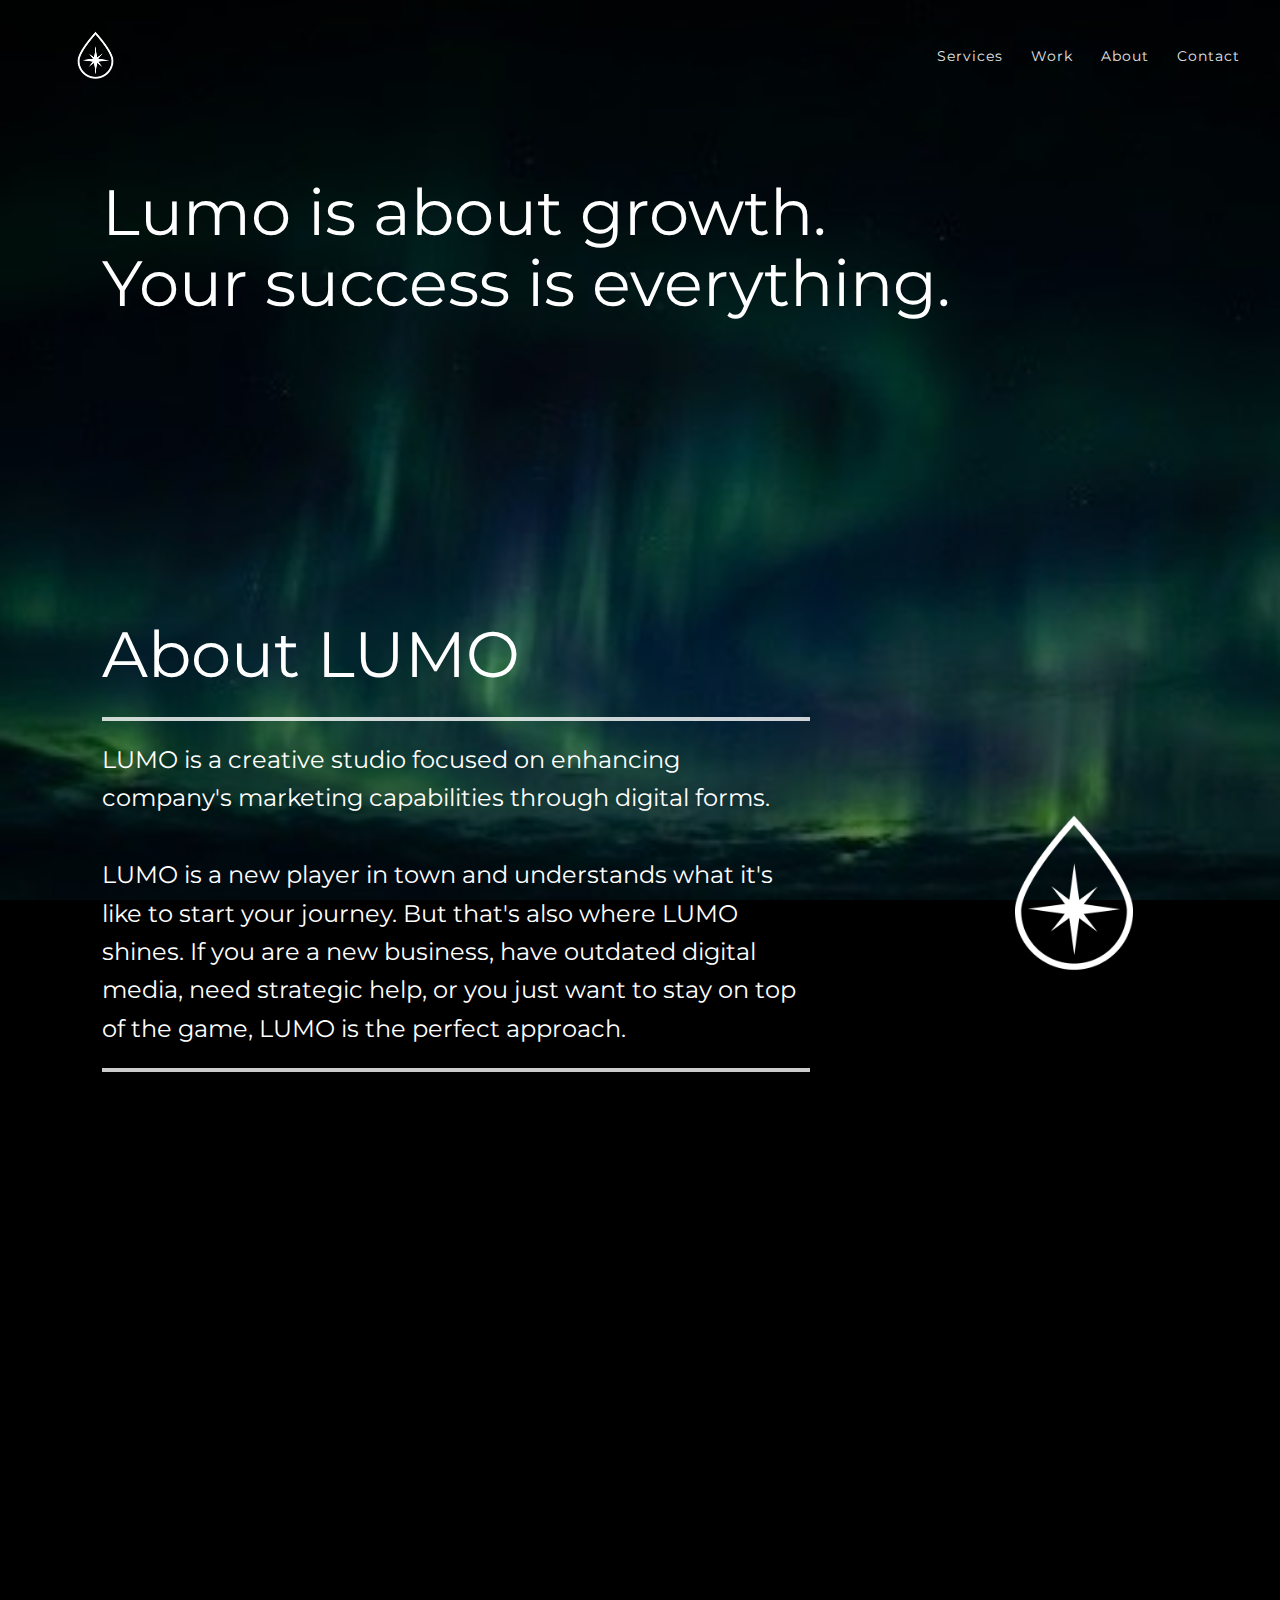
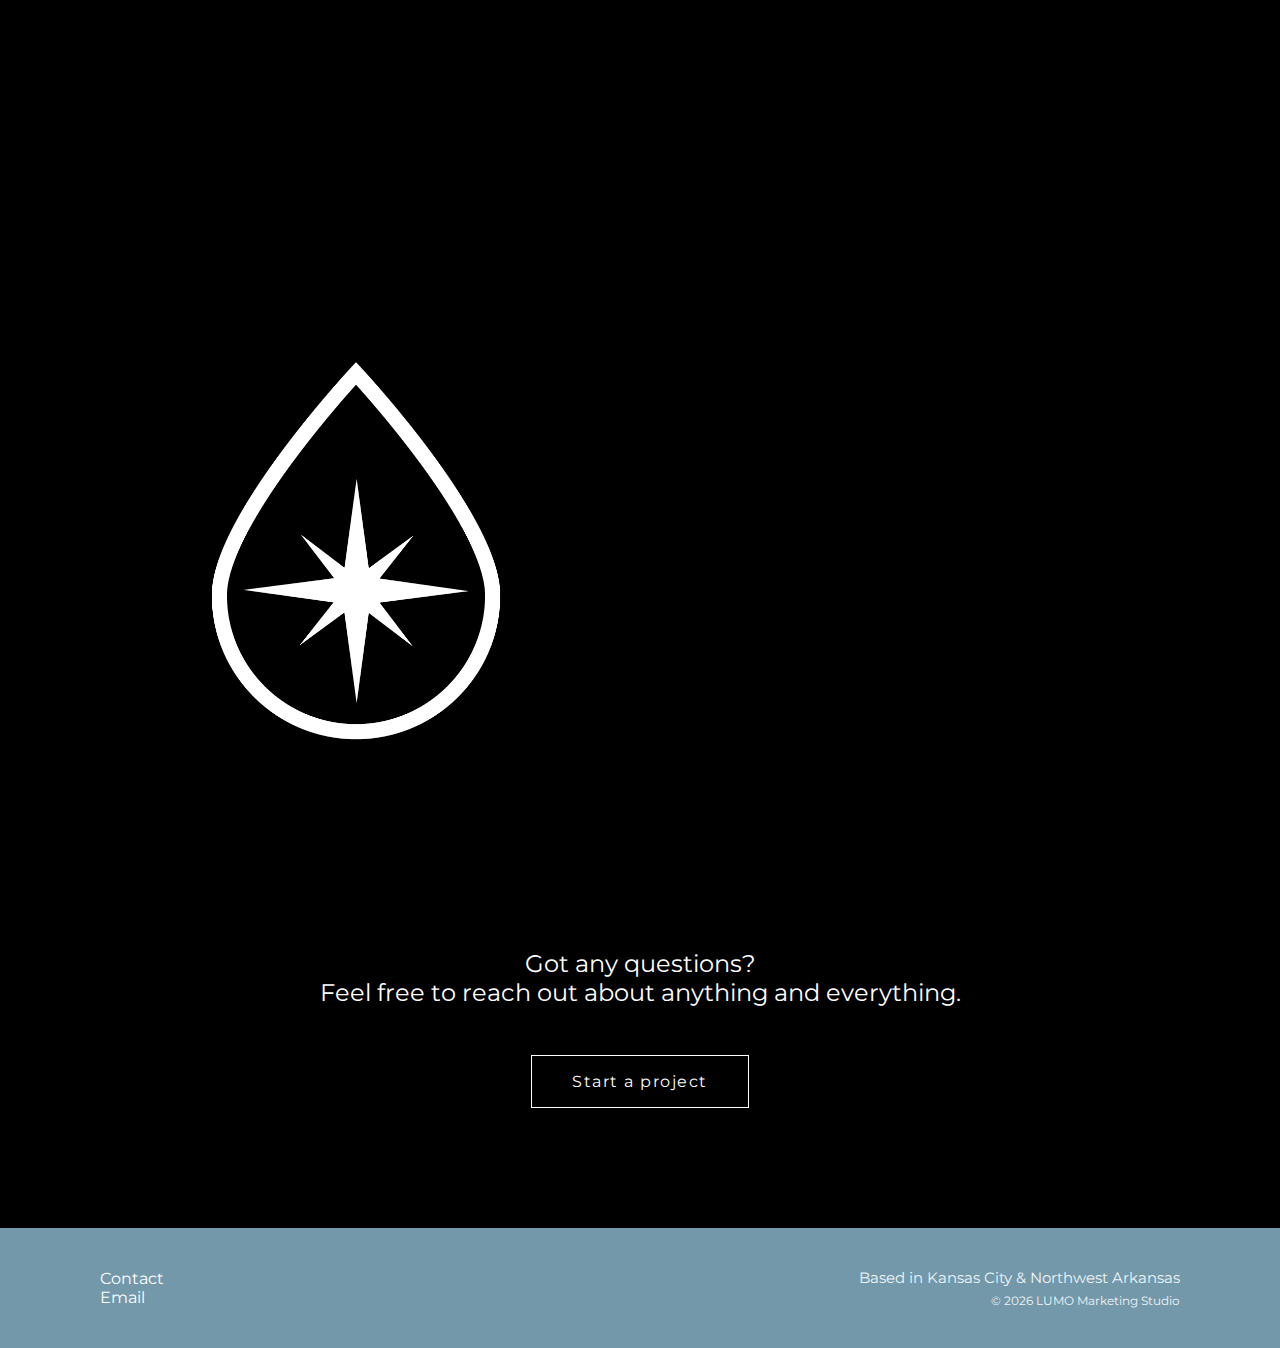
<file: about.html>
<!DOCTYPE html>
<html lang="en">
<head>
  <meta charset="UTF-8">
  <meta name="viewport" content="width=device-width, initial-scale=1.0">
  <title>About — LUMO Creative</title>

  <link rel="stylesheet" href="css/style.css">
  <link rel="stylesheet" href="css/about.css">
  <link rel="preconnect" href="https://fonts.googleapis.com">
<link rel="preconnect" href="https://fonts.gstatic.com" crossorigin>
<link href="https://fonts.googleapis.com/css2?family=Montserrat:wght@400;600;700&display=swap" rel="stylesheet">

</head>
<body>

  <!-- NAV (same as home) -->
  <header class="nav">
   <a href="index.html" class="logo">
  <img src="assets/ICON-V1.png" alt="LUMO logo">
</a>
    <nav>
      <a href="services.html">Services</a>
      <a href="work.html">Work</a>
      <a href="about.html">About</a>
      <a href="contact.html">Contact</a>
    </nav>
  </header>

  <!-- HERO -->
  <section class="about-hero fade-up">
    <h1>Lumo is about growth.<br>Your success is everything.</h1>
  </section>

  <!-- PHILOSOPHY -->
<section class="about-philosophy">
  <div class="about-text">
    <h2 class="fade-up delay-2">About LUMO</h2>
    <p class="fade-up delay-2">
      LUMO is a creative studio focused on enhancing company's marketing capabilities
      through digital forms. <br><br> 
      LUMO is a new player in town and understands what it's like
      to start your journey. But that's also where LUMO shines. If you are a new business,
      have outdated digital media, need strategic help, or you just want to stay on top of the game,
      LUMO is the perfect approach. 
    </p>
  </div>

  <div class="about-image fade-up delay-2">
    <img src="assets/ICON-V1.png" alt="About LUMO Image">
  </div>
  </section>
<!--  <section class="about-services">
    <div>
      <h3>Web Design</h3>
      <p>Clean, conversion-driven, visually restrained.</p>
    </div>
    <div>
      <h3>Analytics & Strategy</h3>
      <p>Design decisions backed by data.</p>
    </div>
    <div>
      <h3>SEO / GEO</h3>
      <p>Built to be found, not chased.</p>
    </div>
  </section>-->
  <!-- SERVICES / APPROACH -->

  <section class="about-location">

  <div class="location-maps">
    <div class="map-card fade-up delay-1">
  <iframe
    src="https://www.google.com/maps?q=Kansas+City,MO&output=embed"
    loading="lazy"
  ></iframe>
</div>
<div class="map-card fade-up delay-1">
  <iframe
    src="https://www.google.com/maps?q=Northwest+Arkansas&output=embed"
    loading="lazy"
  ></iframe>
</div>

    
  </div>

  <div class="location-text fade-up">
    <h2>Based in Kansas City & Northwest Arkansas</h2>
    <p>
        LUMO operates primarily digitally and partners anywhere in the US. 
        However, we are based locally around the Kansas City and NWA areas. LUMO has extensive knowledge
        of these areas and capabilities of in person meetings here. 
    </p>
    <p>
      Both Kansas City and NWA are fast growing markets providing the birthgrounds for many 
      new businesses and opportunities to come. Marketing will become crucial in these markets for spreading the word!
    </p>
  </div>

</section>


   
  <!-- FOUNDER -->
  <section class="about-founder">
    <img src="assets/ICON-V1.png" alt="The founder's headshot">
    <div>
      <h3 class="fade-up">FOUNDER - Kyle Owen</h3>
      <p class="fade-up">
        Kyle is a passionate marketing specialist from Kansas. Graduating from 
        The University of Kansas in 2025, Kyle immediately wants to make a difference. 
        With a strong background in creative disciplines, while also having a knack for 
        numbers and data, Kyle's dream is to work as a digital marketer. </br></br>
        His strive for impact combined with his unique design perspective is what makes 
        his campains meaningful. 
        Kyle's love for arts and music plays a huge part in developing brands and campains or even just finding something new to 
        showcase about clients. 
        Kyle's dreams are sky high, reach out to talk with him!


      </p>
    </div>
  </section>
<!-- Location section needed-->



  <!-- CTA -->
  <section class="about-cta">
    <h2>Got any questions? </br>Feel free to reach out about anything and everything.</h2>
    <a href="contact.html" class="cta-button">Start a project</a>
  </section>

  <script>
    const observer = new IntersectionObserver((entries) => {
      entries.forEach(entry => {
        if (entry.isIntersecting) {
          entry.target.classList.add("in-view");
        }
      });
    }, { threshold: 0.1 });

    document.querySelectorAll(".fade-up, blur-reveal").forEach(el => {
      observer.observe(el);
    });
  </script>

   <!-- FOOTER -->
  <footer class="footer">
    <div class="footer-content">
      <div class="footer-contact">
        <p>Contact</p>
        <p>Email</p>
      </div>

      <div class="footer-socials">
        <a href="#"><i class="fab fa-instagram"></i></a>
        <a href="#"><i class="fab fa-x-twitter"></i></a>
        <a href="#"><i class="fab fa-linkedin-in"></i></a>
      </div>
  <div class="footer-meta">
  <div class="footer-location">Based in Kansas City & Northwest Arkansas</div>
  <div class="footer-copy">© 2026 LUMO Marketing Studio</div>
</div>
    </div>
  </footer>

</body>
</html>
</file>
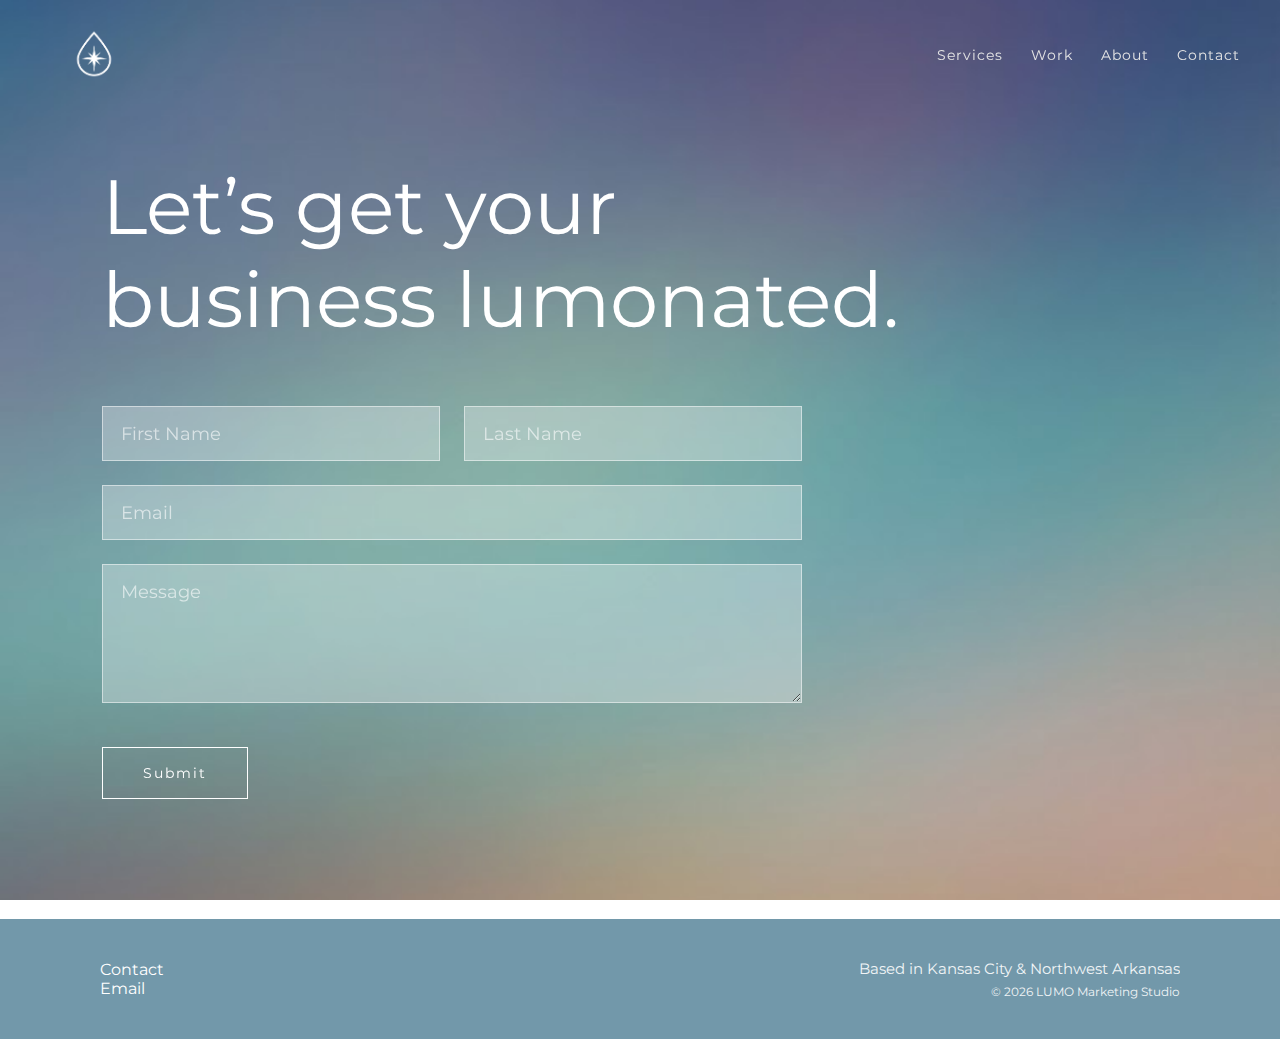
<file: contact.html>
<!DOCTYPE html>
<html lang="en">
<head>
  <meta charset="UTF-8">
  <meta name="viewport" content="width=device-width, initial-scale=1.0">
  <title>LUMO — Contact</title>

  <!-- Montserrat -->
  <link rel="preconnect" href="https://fonts.googleapis.com">
  <link rel="preconnect" href="https://fonts.gstatic.com" crossorigin>
  <link href="https://fonts.googleapis.com/css2?family=Montserrat:wght@400;600;700&display=swap" rel="stylesheet">
  <!-- Font Awesome for social icons -->
  <link rel="stylesheet" href="https://cdnjs.cloudflare.com/ajax/libs/font-awesome/6.4.2/css/all.min.css" integrity="sha512-p9Qb4TH0vVukx5cYzJcN2wqY6MdZKkHxk8cGj4gZb6H+XoU/NUD/m1uCzO0ku7Zl5N6G6URf3ZvQhK3jF9I3jA==" crossorigin="anonymous" referrerpolicy="no-referrer" />

  <link rel="stylesheet" href="css/contact.css">
</head>
<body>
  <nav class="nav">
    <a href="index.html" class="logo">
      <img src="assets/ICON-V1.png" alt="LUMO logo">
    </a>
    <div class="nav-links">
      <a href="services.html">Services</a>
      <a href="work.html">Work</a>
      <a href="about.html">About</a>
      <a href="contact.html">Contact</a>
    </div>
  </nav>

   <!-- CONTACT SECTION -->
  <section class="contact">
    <h1 class="fade-up">Let’s get your business lumonated.</h1>

    <form class="contact-form fade-up delay-2">
      <div class="row">
        <input type="text" placeholder="First Name" required>
        <input type="text" placeholder="Last Name" required>
      </div>

      <input type="email" placeholder="Email" required>

      <textarea placeholder="Message" rows="5" required></textarea>

      <button type="submit">Submit</button>
    </form>
  </section>

      <!-- FOOTER (reuse exactly) -->
 <!-- FOOTER -->
  <footer class="footer">
    <div class="footer-content">
      <div class="footer-contact">
        <p>Contact</p>
        <p>Email</p>
      </div>

      <div class="footer-socials">
        <a href="#"><i class="fab fa-instagram"></i></a>
        <a href="#"><i class="fab fa-x-twitter"></i></a>
        <a href="#"><i class="fab fa-linkedin-in"></i></a>
      </div>
  <div class="footer-meta">
  <div class="footer-location">Based in Kansas City & Northwest Arkansas</div>
  <div class="footer-copy">© 2026 LUMO Marketing Studio</div>
</div>
    </div>
  </footer>

  <script>
  const observer = new IntersectionObserver((entries) => {
    entries.forEach(entry => {
      if (entry.isIntersecting) {
        entry.target.classList.add("in-view");
      }
    });
  }, { threshold: 0.2 });

  document.querySelectorAll(".fade-up").forEach(el => {
    observer.observe(el);
  });
</script>

</body>

</html>
</file>
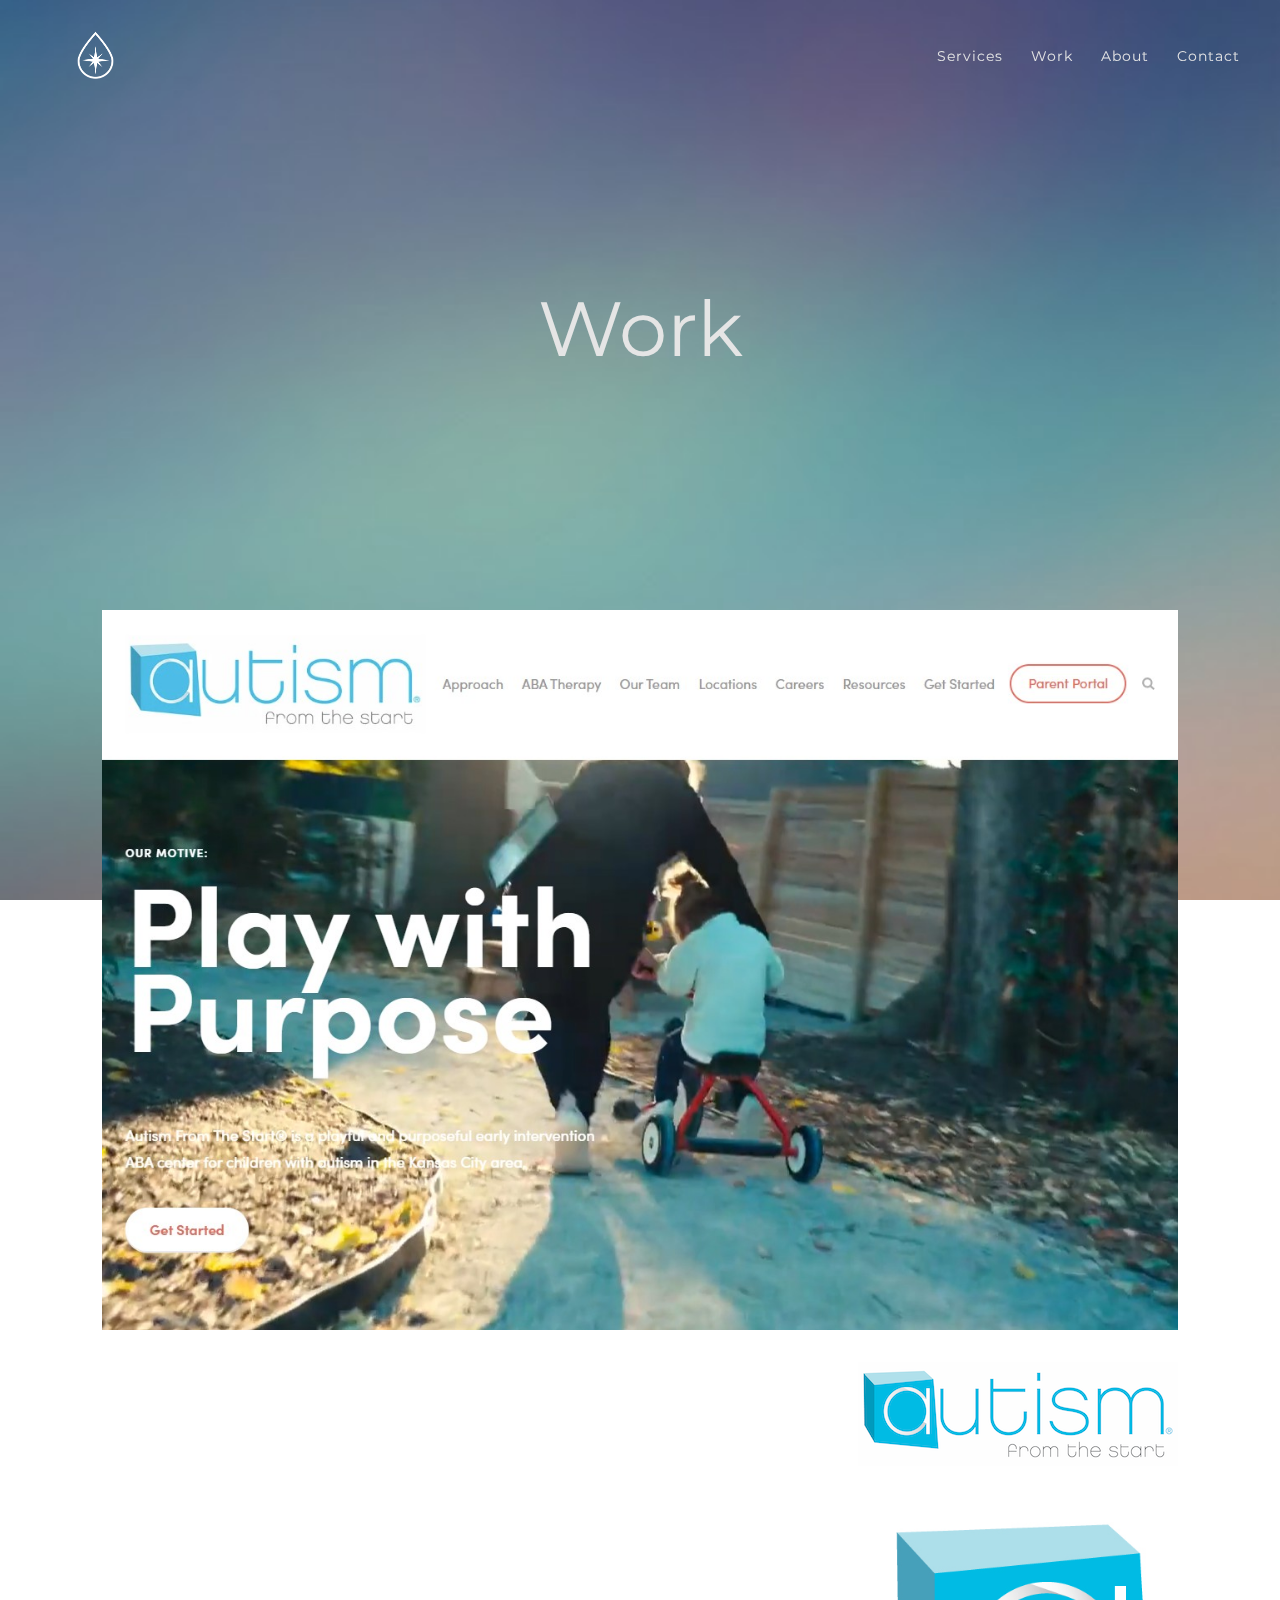
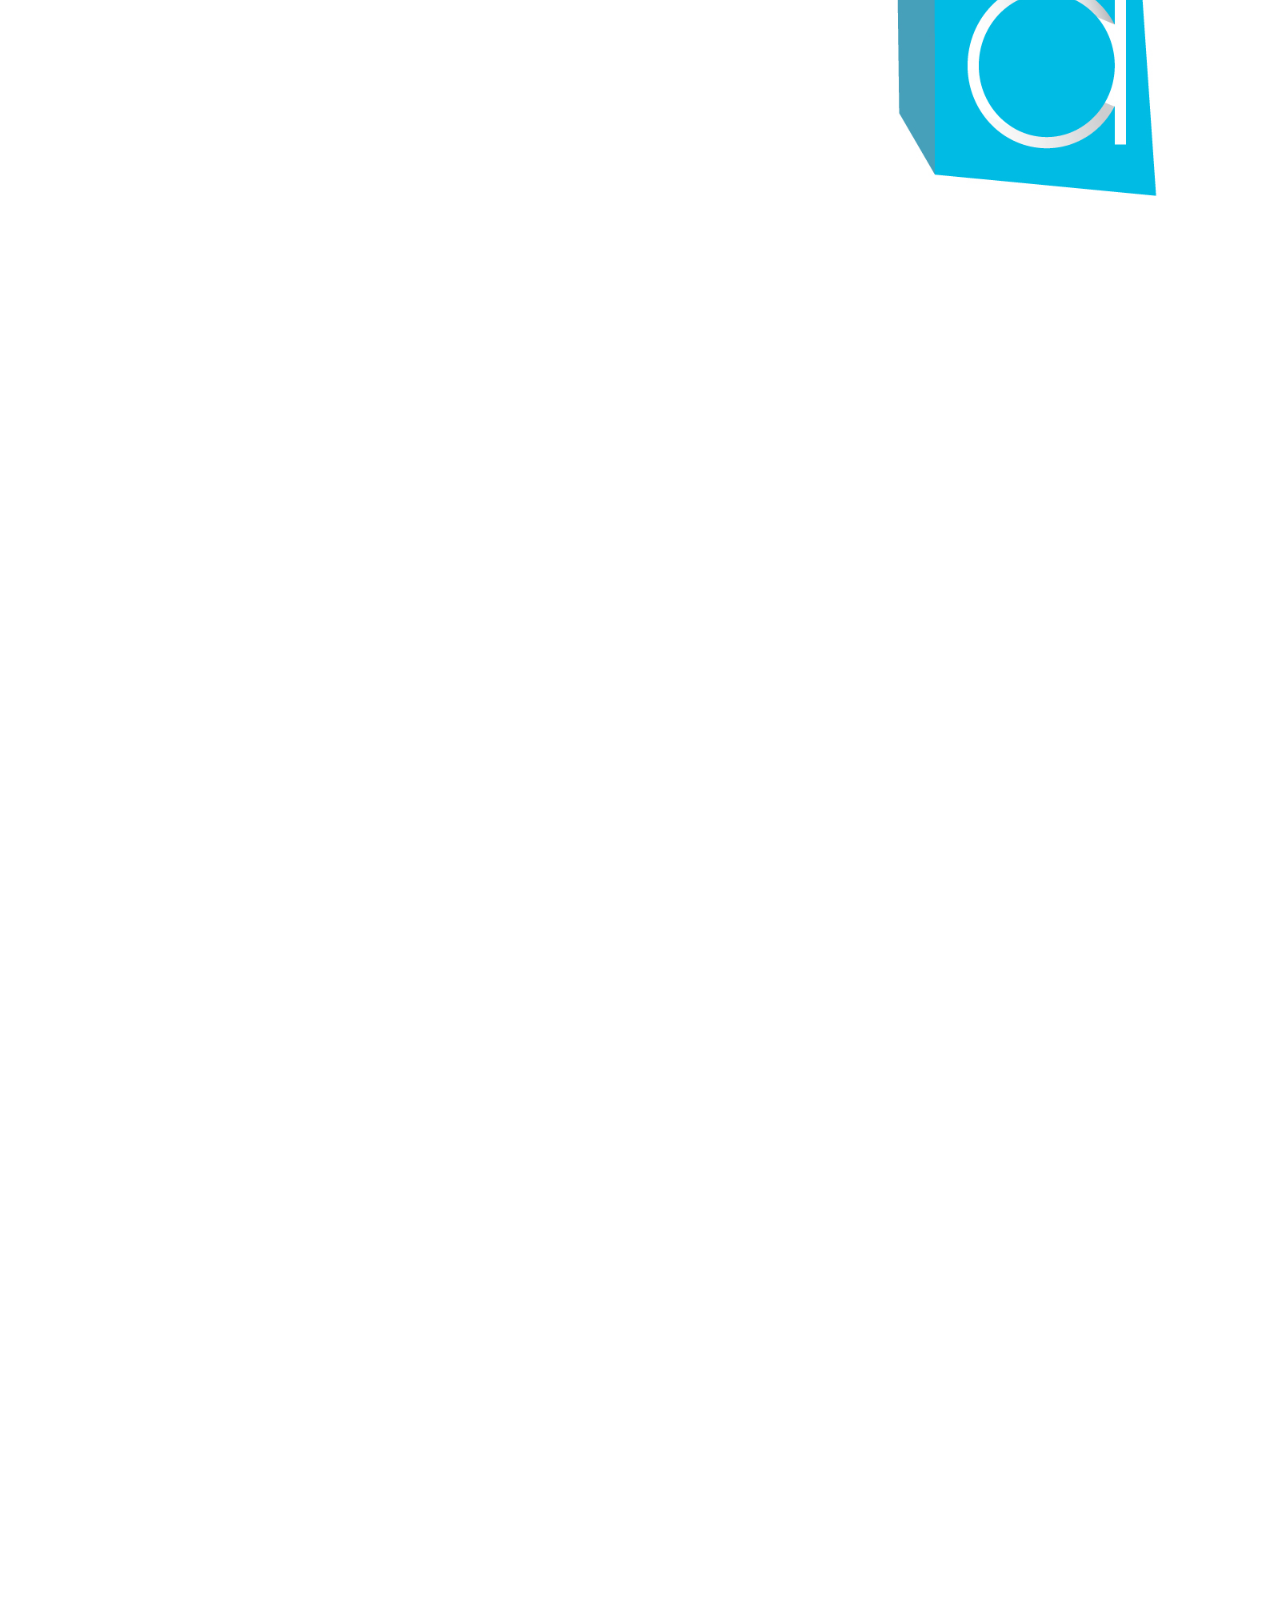
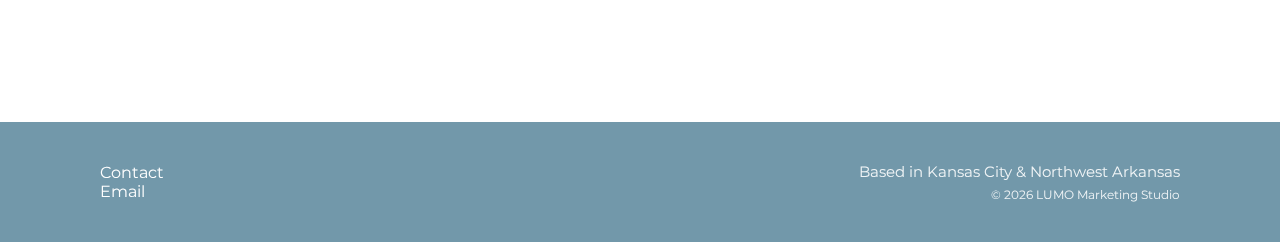
<file: work.html>
<!DOCTYPE html>
<html lang="en">
<head>
  <meta charset="UTF-8">
  <meta name="viewport" content="width=device-width, initial-scale=1.0">
  <title>LUMO — Work</title>

  <!-- Montserrat -->
  <link rel="preconnect" href="https://fonts.googleapis.com">
  <link rel="preconnect" href="https://fonts.gstatic.com" crossorigin>
  <link href="https://fonts.googleapis.com/css2?family=Montserrat:wght@400;600;700&display=swap" rel="stylesheet">
  <!-- Font Awesome for social icons -->
  <link rel="stylesheet" href="https://cdnjs.cloudflare.com/ajax/libs/font-awesome/6.4.2/css/all.min.css" integrity="sha512-p9Qb4TH0vVukx5cYzJcN2wqY6MdZKkHxk8cGj4gZb6H+XoU/NUD/m1uCzO0ku7Zl5N6G6URf3ZvQhK3jF9I3jA==" crossorigin="anonymous" referrerpolicy="no-referrer" />

  <link rel="stylesheet" href="css/work.css">
</head>
<body>

  <!-- NAV -->
  <nav class="nav">
     <div class="logo">
   <a href="index.html" class="logo">
  <img src="assets/ICON-V1.png" alt="LUMO logo">
  </div>
    <div class="nav-links">
      <a href="services.html">Services</a>
      <a href="work.html">Work</a>
      <a href="about.html">About</a>
      <a href="contact.html">Contact</a>
    </div>
  </nav>

  <!-- INTRO SECTION -->
  <section class="services-intro fade-up">
    <h1 class="fade-up">Work </h1>
    <p class="fade-up">
     
    </p>
  </section>

<section class="work-page">

  <div class="work-card fade-up">

    <div class="work-image">
      <img src="assets/AFTS Frontpage.jpg" alt="Autism From the Start Website Front Page">
    </div>

    <div class="work-content">

      <div class="work-text fade-up">
        <h2 class="fade-up">Client Project Name</h2>
        <p class="fade-up">
          A brief description of the project, the challenge, and the outcome.
          Focus on clarity, craft, and impact. This is the very long description from the AFTS paragraph.
          Let’s see how long it can go and what it looks like when it’s super long.
        </p>
      </div>

      <div class="work-side-images">
        <img src="assets/AFTS/30 KB LOGO png.png" alt="Autism from the start Logo">
        <img src="assets/AFTS/AFTS. A Block only.jpeg" alt="Autism From the Start logo">
      </div>

    </div>

  </div>

  <div class="work-card fade-up">
    <div class="work-image fade-up">
      <img src="assets/AFTS/work in progress.jpg" class="fade-up" alt="Work in progress screensaver">
    </div>

    <div class="work-content">
      <h2 class="fade-up">Virtue Production</h2>
      <p class="fade-up">
        Virtue Prodcution is a sound production company based in Nashville.
        We're currently working on the website. Stay tuned for updates!!!
      </p>
    </div>
  </div>

</section>

<!-- CTA SECTION -->
<section class="work-cta">
  <h2>Want to join the fun?</h2>
  <p>Reach out and let's talk about marketing possibilities.</p>
  <a href="contact.html" class="cta-button">Contact Us</a>
</section>


 <!-- FOOTER -->
  <footer class="footer">
    <div class="footer-content">
      <div class="footer-contact">
        <p>Contact</p>
        <p>Email</p>
      </div>

      <div class="footer-socials">
        <a href="#"><i class="fab fa-instagram"></i></a>
        <a href="#"><i class="fab fa-x-twitter"></i></a>
        <a href="#"><i class="fab fa-linkedin-in"></i></a>
      </div>
  <div class="footer-meta">
  <div class="footer-location">Based in Kansas City & Northwest Arkansas</div>
  <div class="footer-copy">© 2026 LUMO Marketing Studio</div>
</div>
    </div>
  </footer>


    <!-- your page content -->

  <script>
    const observer = new IntersectionObserver((entries) => {
      entries.forEach(entry => {
        if (entry.isIntersecting) {
          entry.target.classList.add("in-view");
        }
      });
    }, { threshold: 0.1 });

    document.querySelectorAll(".fade-up").forEach(el => {
      observer.observe(el);
    });
  </script>
</body>
</html>

</body>
</html>
</file>
<file: css/style.css>
* {
  margin: 0;
  padding: 0;
  box-sizing: border-box;
  font-family: 'Montserrat', sans-serif;
}

body {
  background: #000;
  color: #fff;
}

/* NAV */
.nav {
  position: absolute;
  top: 0;
  left: 0;
  width: 100%;
  padding: 24px 40px;
  display: flex;
  justify-content: space-between;
  align-items: center;
  z-index: 10;
}
.nav a {
  margin-left: 24px;
  text-decoration: none;
  color: #e5e5e5;
  font-size: 14px;
  letter-spacing: 1px;
}

.logo {
  font-weight: 500;
  letter-spacing: 2px;
}

.logo img {
  height: 63px; /* adjust to taste */
  width: auto;
  display: block;
}

/* HERO */
.hero {
  position: relative;
  height: 100vh;
  overflow: hidden;
 

}

.hero-video {
  position: absolute;
  width: 100%;
  height: 100%;
  object-fit: cover;
}

.hero::after {
  content: "";
  position: absolute;
  inset: 0;
  
}

.hero-content {
  position: relative;
  z-index: 2;
  height: 100%;
  display: flex;
  flex-direction: column;
  justify-content: center;
  align-items: center;
}

.hero-content h1 {
  font-size: clamp(4rem, 10vw, 9rem);
  font-weight: 300;
  letter-spacing: 8px;
}

.hero-content p {
  margin-top: 12px;
  font-size: 14px;
  letter-spacing: 2px;
  opacity: 0.8;
}

.hero-socials {
  position: absolute;
  bottom: 30px;
  left: 40px;
  z-index: 2;
}

.hero-socials a {
  margin-right: 14px;
  color: #ccc;
}

.hero-tagline {
  position: absolute;
  bottom: 80px;
  left: 40px;
  z-index: 2;
  font-size: 14px;
  letter-spacing: 1.5px;
  opacity: 0.85;
  max-width: 280px;
}
/* WORK SECTION */
/* SECTION STYLING */
.work {
  padding: 0;       /* remove padding so cards touch edges */
  margin: 0;
  display: flex;
  flex-direction: column;
}

/* FULL-WIDTH CARDS */
.work-card {
  position: relative;
  height: 55vh;          /* adjust height as needed */
  width: 100%;           /* full viewport width */
  border-radius: 0;       /* optional, remove rounded corners */
  overflow: hidden;
  display: flex;
  align-items: center;    /* vertical center text */
  text-decoration: none; /* removes underline from link text */

}

/*/* CARD IMAGES */
/* Flip the first card’s normal image horizontally */
.work-card:nth-child(1) img:not(.hover-img) {
    transform: rotate(180deg);  /* flip horizontally */
}
.work-card img {
  position: absolute;
  top: 0;
  left: 0;
  width: 100%;
  height: 100%;
  object-fit: cover;      /* cover the entire rectangle */
  object-position: bottom;   /* shift image up to show top */
  transition: opacity 0.5s ease;
  z-index: 1;
}

.work-card .hover-img {
  opacity: 0;
}

.work-card:hover .hover-img {
  opacity: 1;
}

/* TEXT OVERLAY */
.work-text {
  position: relative;      /* relative to card */
  z-index: 2;
  font-family: 'Montserrat', sans-serif;
  font-weight: 0;
  font-size: clamp(2rem, 4vw, 3rem);
  color: #fff;
  text-align: left;
  background-color: rgba(0, 0, 0, 0); /* semi-transparent strip */
  padding: 10px 20px;
  margin-left: 60px;       /* spacing from left edge */
}


/* FOOTER */
.footer {
  background: #7298aa;
  padding: 40px;
}

.footer-content {
  max-width: 90%;
  margin: auto;
  display: grid;
  grid-template-columns: 1fr auto 1fr; /* left | center | right */
  align-items: center;
  gap: 20px;
}

.footer-socials a {
  margin-right: 12px;
  color: #ccc;
}

.footer-meta {
  display: flex;
  flex-direction: column; /* 👈 stacks vertically */
  text-align: right;
  gap: 6px; /* space between location & copyright */
}

.footer-location {
  font-size: 15px;
  opacity: 0.9;
}

.footer-copy {
  font-size: 12px;
  opacity: 0.9;
}


h1 {
  font-family: 'Montserrat', sans-serif;
  font-size: clamp(2.5rem, 5vw, 4rem);
  font-weight: 400;
  line-height: 1.1;
  margin: 0;
}
</file>
<file: css/about.css>
body {
  background-image: url("../assets/background\ NL.JPEG");
  background-size: cover;
  background-position: center;
  background-repeat: no-repeat;
  background-attachment: fixed; /* optional – subtle parallax feel */
}




.about-hero {
  height: 55vh;
  display: flex;
  align-items: center;
  padding: 0 8vw;
  background: transparent;
}


.about-hero h1 {
  font-size: clamp(2.5rem, 5vw, 4rem);
}
.about-philosophy {
  display: flex;             /* side-by-side container */
  align-items: center;       /* vertical center */
  justify-content: space-between;
  padding: 120px 8vw;
  gap: 40px;
  flex-wrap: wrap;           /* allow stacking on small screens */
}

.about-text {
  display: flex;
  flex-direction: column;    /* stack h2 on top of p */
  flex: 1 1 500px;           /* grow/shrink, min width */
  gap: 24px;                 /* space between h2 and p */
  margin-right: 120px;
}

.about-text h2 {
  font-size: clamp(2.5rem, 5vw, 4rem);
  font-weight: 400;
  margin: 0;
}

.about-text p {
  font-size: 1.5rem;
  line-height: 1.6;
  margin: 0;
  border-top: 4px solid rgba(255, 255, 255, 0.8);
  border-bottom: 4px solid rgba(255, 255, 255, 0.8);
  padding: 20px 0px 20px
}

.about-image {
  flex: 1 1 400px;
  display: flex;
  justify-content: center;
  align-items: center;
  margin-top: 100px;
}

.about-image img {
  max-width: 100%;
  height: auto;
  border-radius: 12px;
  object-fit: cover;
}

/* Mobile: stack vertically */
@media (max-width: 768px) {
  .about-philosophy {
    flex-direction: column;
    gap: 24px;
  }

  .about-text,
  .about-image {
    flex: 1 1 100%;
  }
}

/*
.about-services {
  display: grid;
  grid-template-columns: repeat(3, 1fr);
  gap: 60px;
  padding: 0 8vw 120px;
}
*/

/*Location*/

.about-location {
  display: flex;
  gap: 80px;
  padding: 50px 8vw;
  align-items: center;
}

/* LEFT SIDE — MAPS */
.location-maps {
  flex: 1;
  display: flex;
  flex-direction: column;
  gap: 24px;
}

.map-card {
  width: 100%;
  height: 280px;
  background: rgba(255, 255, 255, 0.08); /* placeholder */
  border: 1px solid rgba(255, 255, 255, 0.2);
  border-radius: 12px;
  overflow: hidden;
}

.map-card {
  transition: transform 0.4s ease, box-shadow 0.4s ease;
}

.map-card:hover {
  transform: translateY(-4px);
  box-shadow: 0 20px 40px rgba(0, 0, 0, 0.4);
}


.map-card iframe {
  width: 100%;
  height: 100%;
  border: 0;
  filter: grayscale(1) brightness(0.8);
}


/* RIGHT SIDE — TEXT */
.location-text {
  flex: 1;
  display: flex;
  flex-direction: column;
  gap: 20px;
  text-align: right;
}


.location-text h2 {
  font-size: clamp(2rem, 4vw, 3rem);
  font-weight: 400;
}

.location-text p {
  font-size: 1.2rem;
  line-height: 1.6;
  max-width: none;
  opacity: 0.9;
}


.about-founder {
  display: grid;
  grid-template-columns: 1fr 1fr;
  gap: 60px;
  padding: 12px 8vw;
  align-items: center;
}
.about-founder h3 {
    font-size: clamp(1.5rem, 4vw, 3rem);
  font-weight: 400;
  margin-bottom: 24px;
}

.about-founder p {
    font-size: 1.1rem;
  line-height: 1.7;
  margin: 0;

}

.about-founder img {
  width: 100%;
  border-radius: 16px;
}

.about-cta {
  padding: 120px 8vw;
  text-align: center;
}

.about-image {
  flex: 1;                     /* takes right half */
  display: flex;
  justify-content: center;
  align-items: center;
}

.about-image img {
  max-width: 100%;
  height: auto;
  border-radius: 12px;         /* optional styling */
  object-fit: cover;
}

.about-cta h2 {
     font-size: clamp(0.5rem, 2vw, 1.5rem);
  font-weight: 400;
  margin-bottom: 24px;
}
.cta-button {
  display: inline-block;
  padding: 16px 40px;
  font-size: 1rem;
  letter-spacing: 1.5px;
  color: #fff;
  border: 1px solid #fff;
  background: transparent;
  cursor: pointer;
  transition: all 0.3s ease;
  text-decoration: none;
  margin-top: 24px;
}

.cta-button:hover {
  background: #fff;
  color: #000;
}

.fade-up {
  opacity: 0;
  transform: translateY(40px);
  transition: opacity 0.8s ease, transform 1.1s ease;
}

.fade-up.in-view {
  opacity: 1;
  transform: translateY(0);
}

.delay-1 { transition-delay: 0.15s; }
.delay-2 { transition-delay: 0.3s; }
.delay-3 { transition-delay: 0.45s; }

@media (max-width: 900px) {
  .about-location {
    flex-direction: column;
    gap: 40px;
  }

  .location-text p {
    max-width: 100%;
  }
}


/* FOOTER */
.footer {
  background: #7298aa;
  padding: 40px;
}

.footer-content {
  max-width: 90%;
  margin: auto;
  display: grid;
  grid-template-columns: 1fr auto 1fr; /* left | center | right */
  align-items: center;
  gap: 20px;
  color: #fff;
}

.footer-socials a {
  margin-right: 12px;
  color: #ccc;
}

.footer-meta {
  display: flex;
  flex-direction: column; /* 👈 stacks vertically */
  text-align: right;
  gap: 6px; /* space between location & copyright */
}

.footer-location {
  font-size: 15px;
  opacity: 0.9;
}

.footer-copy {
  font-size: 12px;
  opacity: 0.9;
}
</file>
<file: css/contact.css>
/* GLOBAL RESET */
* {
  margin: 0;
  padding: 0;
  box-sizing: border-box;
  font-family: 'Montserrat', sans-serif;
}

/* NAV */
.nav {
  position: absolute;
  top: 0;
  left: 0;
  width: 100%;
  padding: 24px 40px;
  display: flex;
  justify-content: space-between;
  align-items: center;
  z-index: 10;
}
.nav a {
  margin-left: 24px;
  text-decoration: none;
  color: #e5e5e5;
  font-size: 14px;
  letter-spacing: 1px;
}

.logo {
  font-weight: 500;
  letter-spacing: 2px;
}
html, body {
  height: 100%;
}

.logo img {
  height: 60px; /* or whatever fits your design */
  display: block; /* remove inline spacing */
}

body::before {
  content: "";
  position: fixed;
  inset: 0;
  background: url("../assets/sky background.jpg") center / cover no-repeat;
  filter: brightness(1);
  z-index: -1;
}

/* CONTACT SECTION */
.contact {
  min-height: 100vh;
  padding: 160px 8vw 120px;
}

/* TITLE */
.contact h1 {
  font-size: clamp(3rem, 6vw, 5rem);
  font-weight: 400;
  max-width: 800px;
  margin-bottom: 60px;
  color: #fff;
}

/* FORM */
.contact-form {
  max-width: 700px;
}

/* ROW FOR NAME INPUTS */
.contact-form .row {
  display: flex;
  gap: 24px;
  margin-bottom: 24px;
}

/* INPUTS */
.contact-form input,
.contact-form textarea {
  width: 100%;
  background: rgba(255, 255, 255, 0.3);
  border: 1px solid rgba(255, 255, 255, 0.5);
  padding: 16px 18px;
  color: #fff;
  font-size: 1.1rem;
  outline: none;
}

/* EMAIL + MESSAGE SPACING */
.contact-form input[type="email"],
.contact-form textarea {
  margin-bottom: 24px;
}

/* PLACEHOLDER */
.contact-form ::placeholder {
  color: rgba(255, 255, 255, 0.6);
}

/* FOCUS STATE */
.contact-form input:focus,
.contact-form textarea:focus {
  border-color: #fff;
  background: rgba(255, 255, 255, 0.08);
}

/* BUTTON */
.contact-form button {
  margin-top: 16px;
  background: transparent;
  border: 1px solid #fff;
  color: #fff;
  padding: 16px 40px;
  font-size: 0.9rem;
  letter-spacing: 2px;
  cursor: pointer;
  transition: all 0.5s ease;
}



.contact-form button:hover {
  background: #fff;
  color: #000;
}

/* MOBILE */
@media (max-width: 600px) {
  .contact-form .row {
    flex-direction: column;
  }
}

/* FOOTER */
/* FOOTER */
.footer {
  background: #7298aa;
  padding: 40px;
}

.footer-content {
  max-width: 90%;
  margin: auto;
  display: grid;
  grid-template-columns: 1fr auto 1fr; /* left | center | right */
  align-items: center;
  gap: 20px;
  color: #fff;
}

.footer-socials a {
  margin-right: 12px;
  color: #ccc;
}

.footer-meta {
  display: flex;
  flex-direction: column; /* 👈 stacks vertically */
  text-align: right;
  gap: 6px; /* space between location & copyright */
}

.footer-location {
  font-size: 15px;
  opacity: 0.9;
}

.footer-copy {
  font-size: 12px;
  opacity: 0.9;
}

.fade-up {
  opacity: 0;
  transform: translateY(40px);
  transition: opacity 0.8s ease, transform 0.8s ease;
}

.fade-up.in-view {
  opacity: 1;
  transform: translateY(0);
}

.fade-up.delay-1 { transition-delay: 0.1s; }
.fade-up.delay-2 { transition-delay: 0.2s; }
.fade-up.delay-3 { transition-delay: 0.3s; }
</file>
<file: css/work.css>
/* GLOBAL RESET */
* {
  margin: 0;
  padding: 0;
  box-sizing: border-box;
  font-family: 'Montserrat', sans-serif;
}

/* NAV */
.nav {
  position: absolute;
  top: 0;
  left: 0;
  width: 100%;
  padding: 24px 40px;
  display: flex;
  justify-content: space-between;
  align-items: center;
  z-index: 10;
}
.nav a {
  margin-left: 24px;
  text-decoration: none;
  color: #e5e5e5;
  font-size: 14px;
  letter-spacing: 1px;
}

.logo {
  font-weight: 500;
  letter-spacing: 2px;
}
.services-intro {
  min-height: 60vh;
  padding: 0 8vw;
  display: flex;
  flex-direction: column;
  justify-content: center;
  align-items: center; /* center horizontally */
  text-align: center;  /* center the text */
}

.services-intro h1 {
  font-size: clamp(3rem, 6vw, 5rem);
  font-weight: 400;   /* normal weight, not bold */
  margin-bottom: 24px;
  color: #e5e5e5;
  padding-top: 140px;
}

.services-intro p {
  font-size: 1.2rem;
  max-width: 700px;
  line-height: 1.6;
  opacity: 0.9;
  font-weight: 400;   /* normal weight */
  color: #e5e5e5;
}
body {
  color: #fff;
}

/* STATIC BACKGROUND */
body::before {
  content: "";
  position: fixed;
  inset: 0;
  background: url("../assets/sky\ background.jpg") center / cover no-repeat;
  z-index: -1;
  filter: brightness(1);
}

 /*Relative background instead 
body::before {
  content: "";
  position: absolute; 
  inset: 0;
  min-height: 100%;
  background: url("../assets/background NL.JPEG") center / cover no-repeat;
  z-index: -1;
  filter: brightness(0.6);
}

body {
  position: relative;
  min-height: 100vh;
  color: #fff;
}
*/


/* WORK PAGE */
.work-page {
  padding: 70px 8vw 120px;
  display: flex;
  flex-direction: column;
  gap: 80px;
}

/* WORK CARD */
.work-card {
  display: flex;
  flex-direction: column;
  gap: 32px;
}

/* IMAGE RECTANGLE */
.work-image {
  width: 100%;
  height: 80vh;
  overflow: hidden;
}

.work-image img {
  width: 100%;
  height: 100%;
  object-fit: cover;
}

/* TEXT */
.work-content h2 {
  font-size: clamp(2rem, 4vw, 3rem);
  font-weight: 400;
  margin-bottom: 12px;
}

.work-content p {
  max-width: 640px;
  font-size: 1.1rem;
  line-height: 1.6;
  opacity: 0.85;
}
.logo {
  display: flex;
  align-items: center;
  font-weight: 500;
  letter-spacing: 2px;
  color: #fff; /* make text white */
}

.logo img.logo-icon {
  height: 40px; /* adjust to taste */
  width: auto;
  margin-right: 10px; /* space between icon and text */
}

.logo {
  font-weight: 500;
  letter-spacing: 2px;
}

.logo img {
  height: 63px; /* adjust to taste */
  width: auto;
  display: block;
}

/* FOOTER */
.footer {
  background: #7298aa;
  padding: 40px;
}

.footer-content {
  max-width: 90%;
  margin: auto;
  display: grid;
  grid-template-columns: 1fr auto 1fr; /* left | center | right */
  align-items: center;
  gap: 20px;
}

.footer-socials a {
  margin-right: 12px;
  color: #ccc;
}

.footer-meta {
  display: flex;
  flex-direction: column; /* 👈 stacks vertically */
  text-align: right;
  gap: 6px; /* space between location & copyright */
}

.footer-location {
  font-size: 15px;
  opacity: 0.9;
}

.footer-copy {
  font-size: 12px;
  opacity: 0.9;
}

/* TEXT + RIGHT IMAGES ROW */
.work-content {
  display: flex;
  justify-content: space-between;
  align-items: flex-start;
  gap: 60px;
}

/* LEFT TEXT */
.work-text {
  max-width: 640px;
}

/* RIGHT IMAGES */
.work-side-images {
  display: flex;
  flex-direction: column;
  gap: 24px;
  max-width: 320px; /* optional constraint */
}

.work-side-images img {
  width: 100%;
  height: auto;        /* <-- key change */
  object-fit: contain; /* or remove entirely */
  display: block;
}
.work-content {
  display: flex;
  gap: 0px;
}

/* DEFAULT: stack text normally */
.work-content:not(:has(.work-side-images)) {
  flex-direction: column;
}


@media (max-width: 900px) {
  .work-content {
    flex-direction: column;
  }

  .work-side-images {
    flex-direction: row;
  }

  .work-side-images img {
    width: 180px;
    height: 120px;
  }
}

/* WORK CTA SECTION */
.work-cta {
  padding: 90px 8vw;
  text-align: center;
  border: 4px solid rgba(255, 255, 255, 0.3); /* slim white border */
  border-radius: 8px; /* optional: soft rounded corners */
  margin: -20px 60px 40px 60px; /* optional: spacing from content above/below */
}

.work-cta h2 {
  font-size: clamp(2.5rem, 5vw, 3.5rem);
  font-weight: 400;
  margin-bottom: 24px;
  color: #fff;
}

.work-cta p {
  font-size: 1.2rem;
  max-width: 700px;
  margin: 0 auto 40px auto;
  color: #fff;
  opacity: 0.85;
  line-height: 1.6;
}

/* CTA BUTTON */
.cta-button {
  display: inline-block;
  padding: 16px 40px;
  font-size: 1rem;
  letter-spacing: 1.5px;
  color: #fff;
  border: 1px solid #fff;
  background: transparent;
  cursor: pointer;
  transition: all 0.3s ease;
  text-decoration: none;
}

.cta-button:hover {
  background: #fff;
  color: #000;
}


.fade-up {
  opacity: 0;
  transform: translateY(40px);
  transition: opacity 0.8s ease, transform 0.8s ease;
}

.fade-up.in-view {
  opacity: 1;
  transform: translateY(0);
}
</file>
